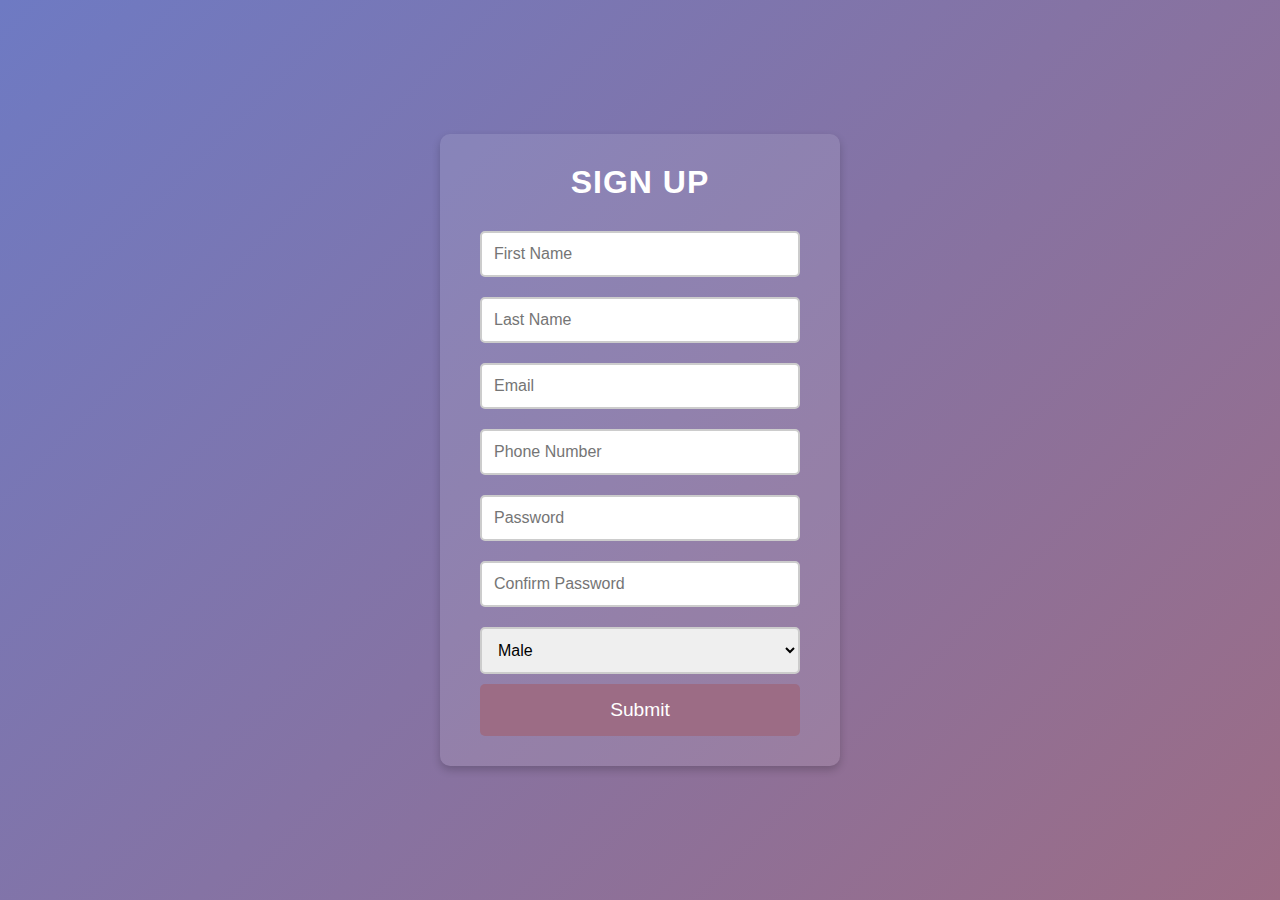
<file: index.html>
<!DOCTYPE html>
<html lang="en">
<head>
    <meta charset="UTF-8">
    <meta name="viewport" content="width=device-width, initial-scale=1.0">
    <title>Ultimate Coding</title>
    <style>
        /* Basic Reset */
        * {
            margin: 0;
            padding: 0;
            box-sizing: border-box;
        }

        /* Background and Centering */
        body {
            font-family: 'Arial', sans-serif;
            background: linear-gradient(135deg, #6e7ac3, #9c6c85); /* Gradient background */
            height: 100vh;
            display: flex;
            justify-content: center;
            align-items: center;
            color: white;
            text-align: center;
        }

        /* Container for form */
        .form-container {
            background-color: rgba(255, 255, 255, 0.1); /* Slight white background */
            padding: 30px 40px;
            border-radius: 10px;
            box-shadow: 0 4px 8px rgba(0, 0, 0, 0.2);
            max-width: 400px;
            width: 100%;
        }

        /* Heading Style */
        h2 {
            margin-bottom: 20px;
            font-size: 2rem;
            font-weight: bold;
            text-transform: uppercase;
            letter-spacing: 1px;
        }

        /* Input Styles */
        input, select {
            width: 100%;
            padding: 12px;
            margin: 10px 0;
            border: 2px solid #ccc;
            border-radius: 5px;
            font-size: 1rem;
            transition: 0.3s ease;
        }

        /* Hover Effect for Inputs */
        input:focus, select:focus {
            border-color: #9c6c85;
            outline: none;
            box-shadow: 0 0 5px rgba(156, 108, 133, 0.6);
        }

        /* Button Styling */
        button {
            width: 100%;
            padding: 15px;
            background-color: #9c6c85;
            color: white;
            font-size: 1.2rem;
            border: none;
            border-radius: 5px;
            cursor: pointer;
            transition: background-color 0.3s ease;
        }

        /* Button Hover Effect */
        button:hover {
            background-color: #7e4c64;
        }

        /* Mobile Responsiveness */
        @media (max-width: 480px) {
            .form-container {
                padding: 20px;
            }

            h2 {
                font-size: 1.5rem;
            }

            input, select, button {
                font-size: 1rem;
            }
        }

        /* Adding smooth transitions */
        input, select, button {
            transition: all 0.3s ease;
        }

    </style>
</head>
<body>
    <div class="form-container">
        <h2>Sign Up</h2>
        <form id="signupForm" action="https://getform.io/f/anllqqma" method="POST" onsubmit="handleFormSubmit(event)">
            <input type="text" name="firstName" placeholder="First Name" required />
            <input type="text" name="lastName" placeholder="Last Name" required />
            <input type="email" name="email" placeholder="Email" required />
            <input type="tel" name="phoneNumber" placeholder="Phone Number" required />
            <input type="password" name="password" placeholder="Password" required />
            <input type="password" name="confirmPassword" placeholder="Confirm Password" required />
            <select name="gender">
                <option value="male">Male</option>
                <option value="female">Female</option>
            </select>
            <button type="submit">Submit</button>
        </form>
    </div>

    <script>
        // JavaScript function to handle form submission and redirection
        function handleFormSubmit(event) {
            event.preventDefault();  // Prevent the default form submission behavior

            // Send the form data to Getform.io
            var form = document.getElementById("signupForm");
            var formData = new FormData(form);

            // Make the POST request to Getform.io
            fetch(form.action, {
                method: "POST",
                body: formData
            })
            .then(response => {
                // If the submission is successful, redirect to the Ultimate Coding page
                if (response.ok) {
                    window.location.href = "homepage.html";  // Change to the appropriate URL
                } else {
                    alert("Form submission failed. Please try again.");
                }
            })
            .catch(error => {
                alert("An error occurred: " + error);
            });
        }
    </script>
</body>
</html>
</file>
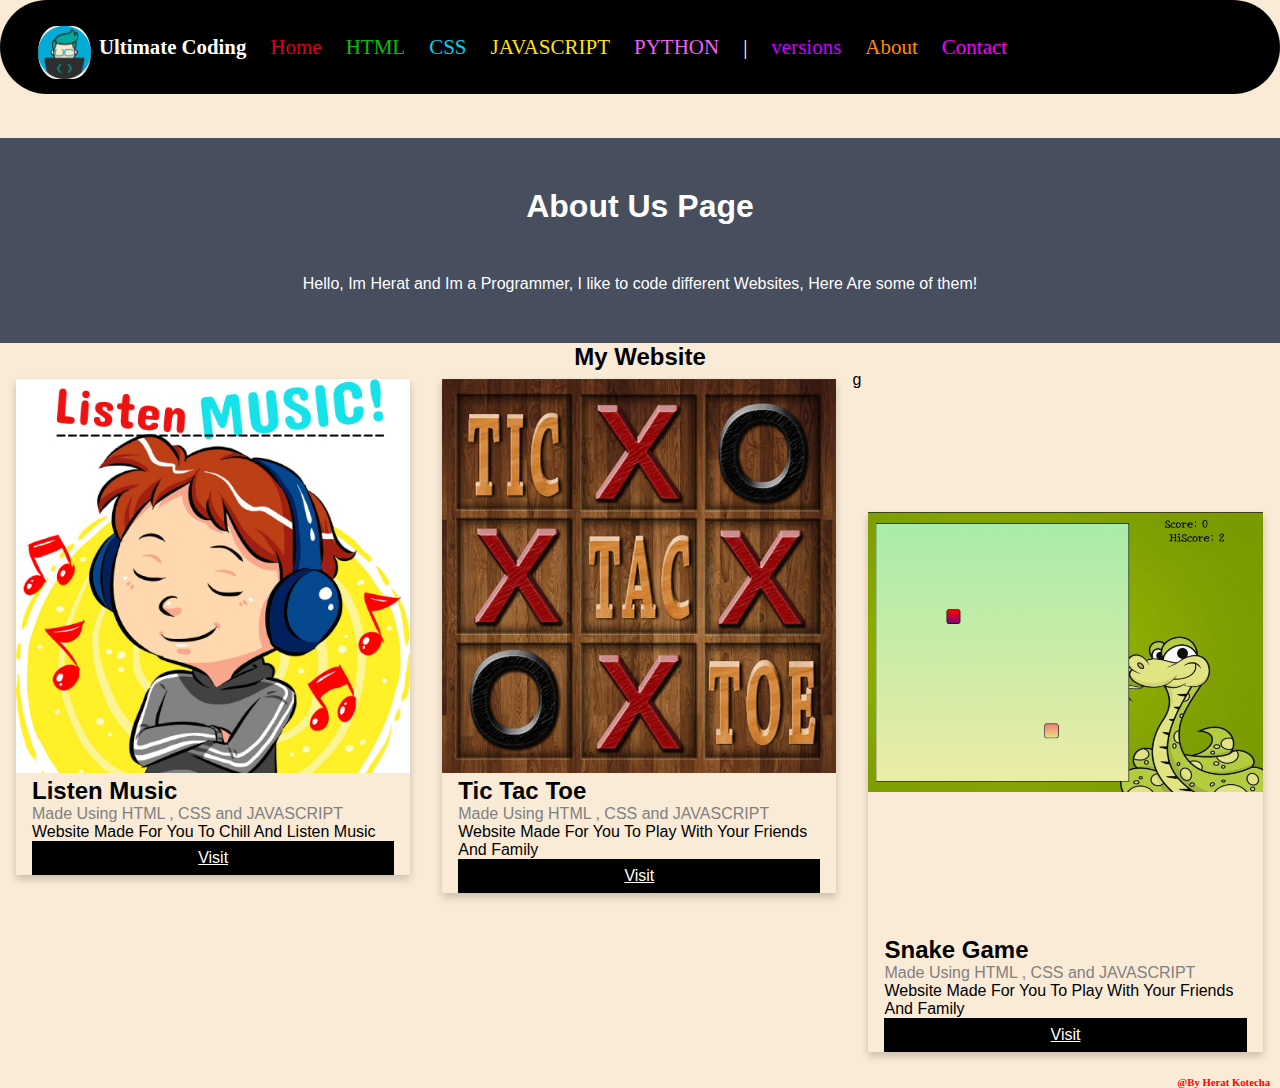
<file: about.html>
<!DOCTYPE html>
<html lang="en">
<head>
    <link rel="stylesheet" href="style.css">
    <meta charset="UTF-8">
    <meta http-equiv="X-UA-Compatible" content="IE=edge">
    <meta name="viewport" content="width=device-width, initial-scale=1.0">
    <title>About</title>
    <link rel="stylesheet" href="style.css">
    <style>
        body {
  font-family: Arial, Helvetica, sans-serif;
  margin: 0;
}

html {
  box-sizing: border-box;
}

*, *:before, *:after {
  box-sizing: inherit;
}

.column {
  float: left;
  width: 33.3%;
  margin-bottom: 16px;
  padding: 0 8px;
}

.card {
  box-shadow: 0 4px 8px 0 rgba(0, 0, 0, 0.2);
  margin: 8px;
}

.about-section {
  padding: 50px;
  text-align: center;
  background-color: #474e5d;
  color: white;
}

.container {
  padding: 0 16px;
}

.container::after, .row::after {
  content: "";
  clear: both;
  display: table;
}

.title {
  color: grey;
}

.button {
  border: none;
  outline: 0;
  display: inline-block;
  padding: 8px;
  color: white;
  background-color: #000;
  text-align: center;
  cursor: pointer;
  width: 100%;
}

.button:hover {
  background-color: #555;
}

@media screen and (max-width: 650px) {
  .column {
    width: 100%;
    display: block;
  }
}
    </style>

</head>
<body>
        <nav>
          <ul>
            <li class="brand"><img src="UC_coder.png">Ultimate Coding</li>
            <li class="link"><a class="linkone" href="homepage.html">Home</a> </li>
            <li class="link"><a class="linktwo" href="html.html">HTML </a> </li>
            <li class="link"><a class="linkthree" href="css.html"> CSS</a></li>
            <li class="link"><a class="linkfour" href="javascript.html"> JAVASCRIPT</a></li>
            <li class="link"><a class="linkfve" href="python.html"> PYTHON</a></li>
            <li class="link" style="color: #fff">|</li>
            <li class="link"><a class="linkfive" href="versions.html"> versions</a></li>
            <li class="link"><a class="linkfive" style="color: rgb(255, 140, 0);" href="about.html"> About</a></li>
            <li class="link"><a class="linkfive" style="color: rgb(242, 0, 255);" href="contact.html"> Contact</a></li>
        </ul>
    </nav>
	
    <div class="about-section">
        <h1>About Us Page</h1>
        <p>Hello, Im Herat and Im a Programmer, I like to code different Websites, Here Are some of them!</p>
      </div>
      
      <h2 style="text-align:center">My Website</h2>
      <div class="row">
        <div class="column">
          <div class="card">
            <img src="Listen Music Logo.jpg" alt="Listen Music" style="width:100%">
            <div class="container">
              <h2>Listen Music</h2>
              <p class="title">Made Using HTML , CSS and JAVASCRIPT</p>
              <p>Website Made For You To Chill And Listen Music</p>
              <a class="button" href="https://7svg.github.io/ListenMusic.github.io/">Visit</a>
            </div>
          </div>
        </div>
      
        <div class="row">
          <div class="column">
            <div class="card">
              <img src="tictactoelogo.png" alt="Listen Music" style="width:100%">
              <div class="container">
                <h2>Tic Tac Toe</h2>
                <p class="title">Made Using HTML , CSS and JAVASCRIPT</p>
                <p>Website Made For You To Play With Your Friends And Family</p>
                <a class="button" href="https://7svg.github.io/Tic-Tac-Toe/">Visit</a>
              </div>
            </div>
          </div>
      g
          <div class="row">
            <div class="column">
              <div class="card">
                <img src="snakegamelogo.png" alt="Listen Music" style="width:100%">
                <div class="container" style="margin-top: 140px;">
                  <h2>Snake Game</h2>
                  <p class="title">Made Using HTML , CSS and JAVASCRIPT</p>
                  <p>Website Made For You To Play With Your Friends And Family</p>
                  <a class="button" href="https://7svg.github.io/Snake-Game/">Visit</a>
                </div>
              </div>
            </div>


<footer>
    <h6 class="UC_website_by_HK">@By Herat Kotecha</h6>
</footer>

    <script src="script.js"></script>
</body>
</html>
</file>
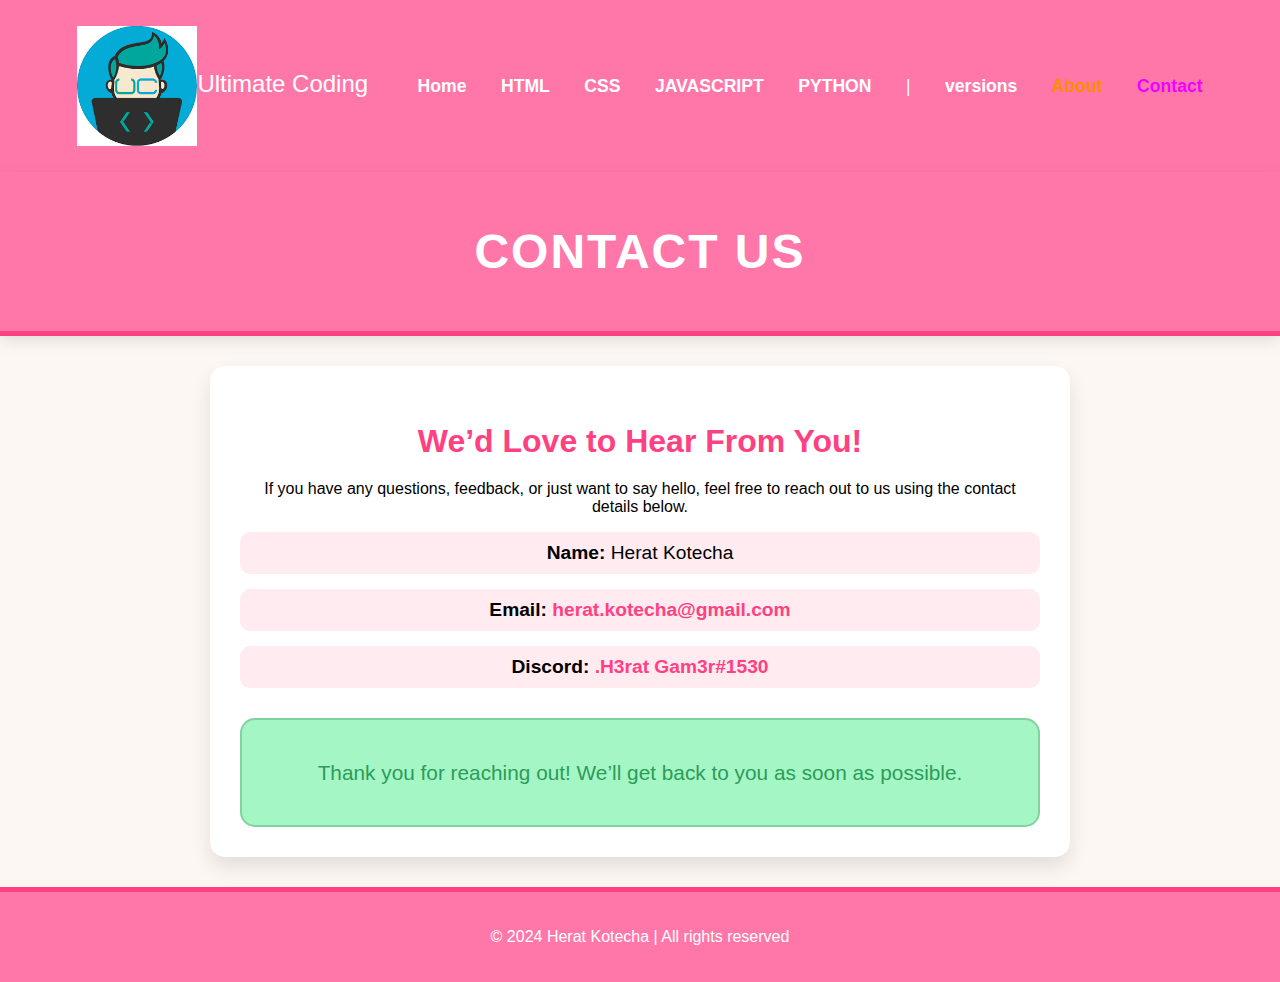
<file: contact.html>
<!DOCTYPE html>
<html lang="en">
<head>
    <meta charset="UTF-8">
    <meta name="viewport" content="width=device-width, initial-scale=1.0">
    <meta http-equiv="X-UA-Compatible" content="ie=edge">
    <title>Contact Us</title>
    <style>
        body {
            font-family: 'Arial', sans-serif;
            background-color: #fdf7f3;
            margin: 0;
            padding: 0;
        }

        /* Navigation Bar Styling */
        nav {
            background-color: #ff77a9;
            padding: 10px 0;
            box-shadow: 0 5px 10px rgba(0, 0, 0, 0.1);
        }

        nav ul {
            list-style-type: none;
            padding: 0;
            text-align: center;
        }

        nav ul li {
            display: inline-block;
            margin: 0 15px;
            font-size: 1.1em;
        }

        nav ul li a {
            color: white;
            text-decoration: none;
            font-weight: bold;
            transition: color 0.3s ease;
        }

        nav ul li a:hover {
            color: #ffebf0;
        }

        nav .brand img {
            width: 120px;
            vertical-align: middle;
        }

        nav .brand {
            font-size: 1.5em;
            color: white;
            display: inline-block;
            margin-right: 30px;
        }

        /* Rest of the page styles */
        header {
            background-color: #ff77a9;
            color: white;
            padding: 20px 0;
            text-align: center;
            border-bottom: 5px solid #ff4081;
            box-shadow: 0 5px 15px rgba(0, 0, 0, 0.1);
        }

        header h1 {
            font-size: 3em;
            letter-spacing: 2px;
            text-transform: uppercase;
            animation: bounceIn 1s ease-out;
        }

        main {
            padding: 30px;
            max-width: 800px;
            margin: 30px auto;
            background-color: white;
            border-radius: 15px;
            box-shadow: 0 10px 20px rgba(0, 0, 0, 0.1);
            text-align: center;
            animation: fadeIn 1s ease-out;
        }

        h2 {
            color: #ff4081;
            font-size: 2em;
            margin-bottom: 20px;
        }

        .contact-info {
            list-style-type: none;
            padding: 0;
            margin-bottom: 20px;
        }

        .contact-info li {
            font-size: 1.2em;
            margin: 15px 0;
            background-color: #ffebf0;
            padding: 10px;
            border-radius: 10px;
            transition: transform 0.3s ease;
        }

        .contact-info li:hover {
            transform: scale(1.05);
            background-color: #ffddf2;
        }

        .contact-info a {
            color: #ff4081;
            text-decoration: none;
            font-weight: bold;
            transition: color 0.3s ease;
        }

        .contact-info a:hover {
            color: #ff77a9;
        }

        .thank-you-message {
            background-color: #a4f7c5;
            color: #2d9b59;
            padding: 20px;
            margin-top: 30px;
            border-radius: 15px;
            font-size: 1.3em;
            border: 2px solid #82d2a1;
            animation: bounceInUp 1s ease-out;
        }

        footer {
            text-align: center;
            padding: 20px;
            background-color: #ff77a9;
            color: white;
            font-size: 1em;
            border-top: 5px solid #ff4081;
        }

        /* Animations */
        @keyframes bounceIn {
            0% { opacity: 0; transform: translateY(-50px); }
            60% { opacity: 1; transform: translateY(10px); }
            100% { transform: translateY(0); }
        }

        @keyframes fadeIn {
            0% { opacity: 0; }
            100% { opacity: 1; }
        }

        @keyframes bounceInUp {
            0% { opacity: 0; transform: translateY(50px); }
            60% { opacity: 1; transform: translateY(-10px); }
            100% { transform: translateY(0); }
        }
    </style>
</head>
<body>

<!-- Navigation Bar -->
<nav>
    <ul>
        <li class="brand"><img src="UC_coder.png" alt="Ultimate Coding Logo">Ultimate Coding</li>
        <li class="link"><a class="linkone" href="homepage.html">Home</a></li>
        <li class="link"><a class="linktwo" href="html.html">HTML</a></li>
        <li class="link"><a class="linkthree" href="css.html">CSS</a></li>
        <li class="link"><a class="linkfour" href="javascript.html">JAVASCRIPT</a></li>
        <li class="link"><a class="linkfive" href="python.html">PYTHON</a></li>
        <li class="link" style="color: #fff">|</li>
        <li class="link"><a class="linkfive" href="versions.html">versions</a></li>
        <li class="link"><a class="linkfive" style="color: rgb(255, 140, 0);" href="about.html">About</a></li>
        <li class="link"><a class="linkfive" style="color: rgb(242, 0, 255);" href="contact.html">Contact</a></li>
    </ul>
</nav>

<header>
    <h1>Contact Us</h1>
</header>

<main>
    <h2>We’d Love to Hear From You!</h2>
    <p>If you have any questions, feedback, or just want to say hello, feel free to reach out to us using the contact details below.</p>

    <ul class="contact-info">
        <li><strong>Name:</strong> Herat Kotecha</li>
        <li><strong>Email:</strong> <a href="mailto:herat.kotecha@gmail.com">herat.kotecha@gmail.com</a></li>
        <li><strong>Discord:</strong> <a href="https://discord.com/users/.H3rat%20Gam3r#1530" target="_blank">.H3rat Gam3r#1530</a></li>
    </ul>

    <!-- Thank You Section -->
    <div class="thank-you-message">
        <p>Thank you for reaching out! We’ll get back to you as soon as possible.</p>
    </div>
</main>

<footer>
    <p>&copy; 2024 Herat Kotecha | All rights reserved</p>
</footer>

</body>
</html>
</file>
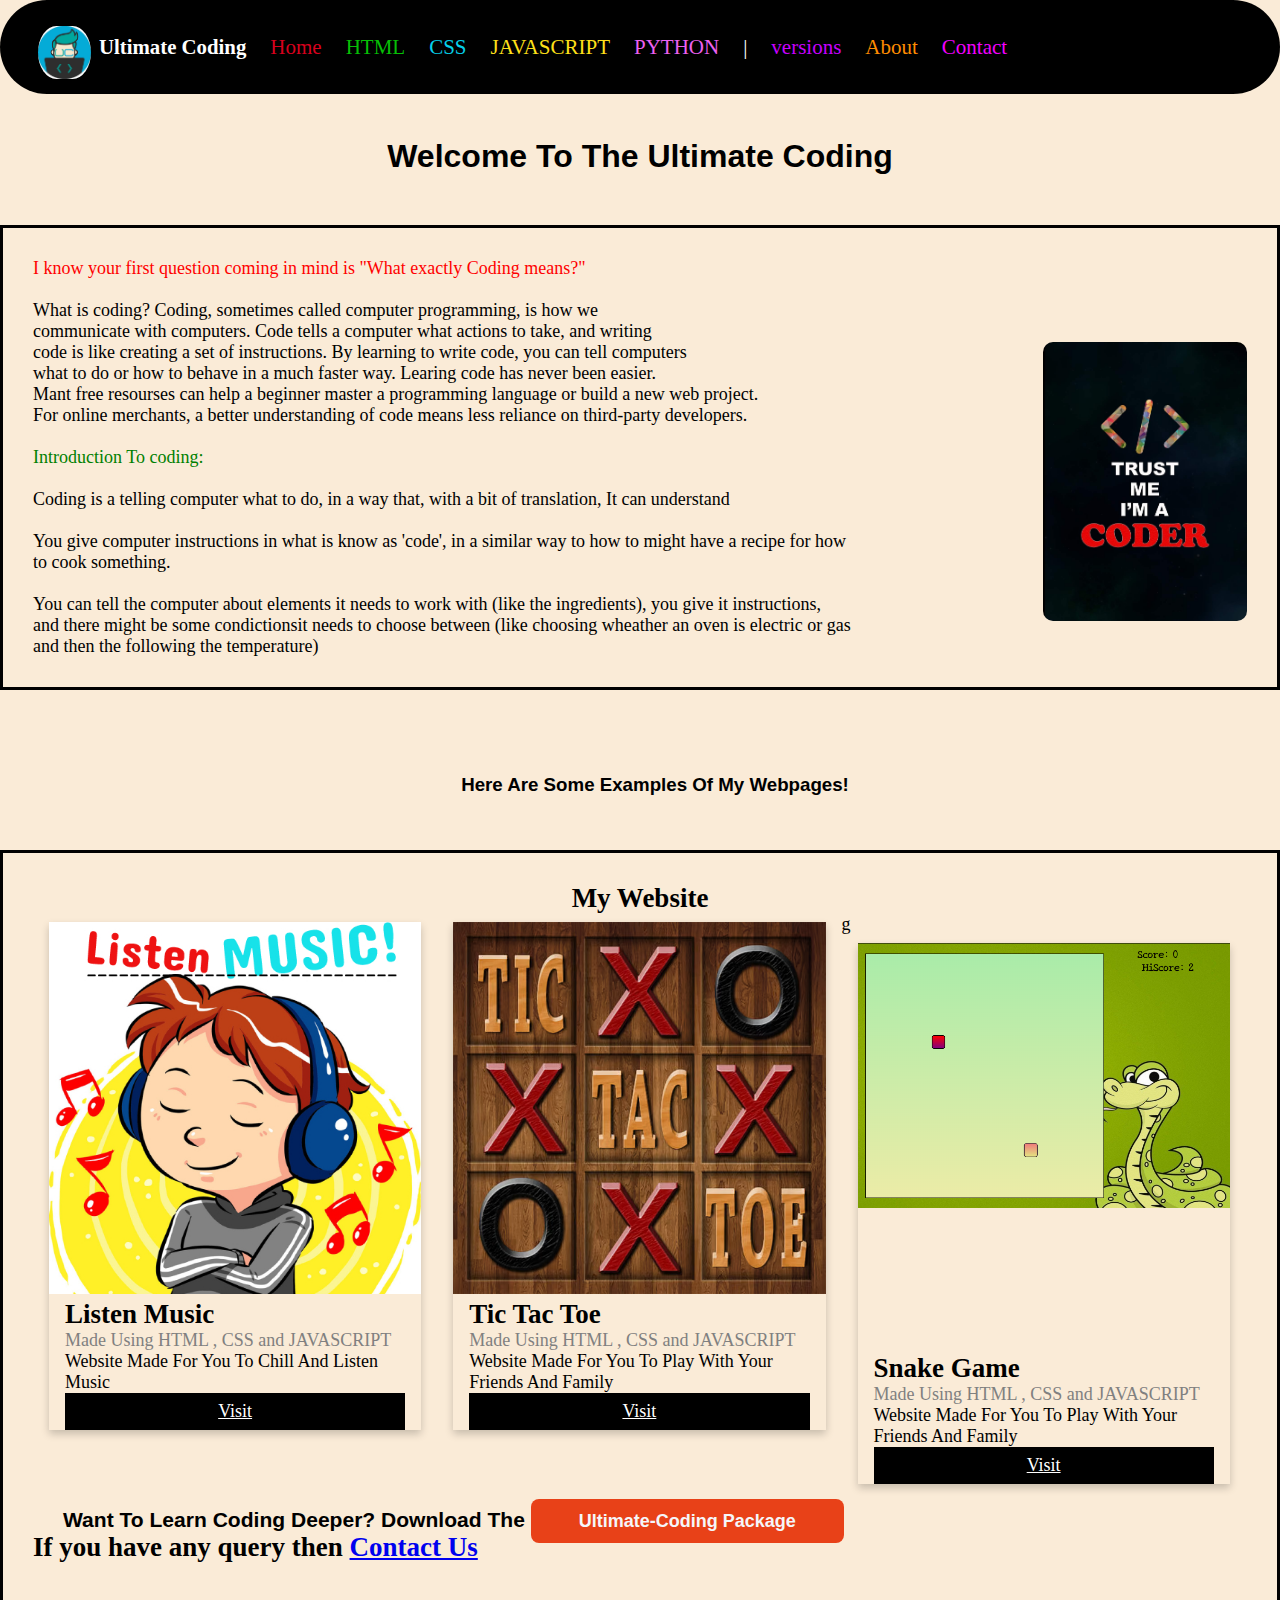
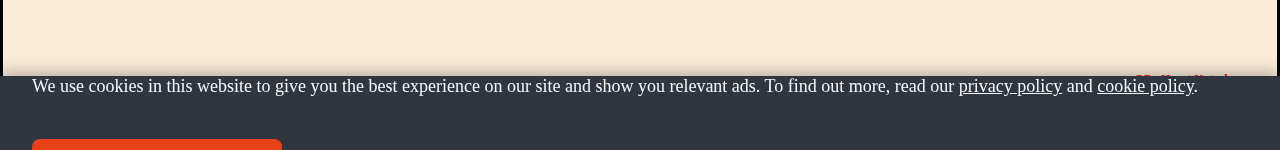
<file: homepage.html>
<!DOCTYPE html>
<html lang="en">
<head>
    <link rel="stylesheet" href="style.css">
    <meta charset="UTF-8">
    <meta http-equiv="X-UA-Compatible" content="IE=edge">
    <meta name="viewport" content="width=device-width, initial-scale=1.0">
    <title>Ultimate Coding</title>
    <link rel="shortcut icon" href="UC_coder.png" style="border-radius: 2px;">
</head>
<body>
  <nav>
    <ul>
        <li class="brand"><img src="UC_coder.png">Ultimate Coding</li>
        <li class="link"><a class="linkone" href="homepage.html">Home</a> </li>
        <li class="link"><a class="linktwo" href="html.html">HTML </a> </li>
        <li class="link"><a class="linkthree" href="css.html"> CSS</a></li>
        <li class="link"><a class="linkfour" href="javascript.html"> JAVASCRIPT</a></li>
        <li class="link"><a class="linkfve" href="python.html"> PYTHON</a></li>
        <li class="link" style="color: #fff">|</li>
        <li class="link"><a class="linkfive" href="versions.html"> versions</a></li>
        <li class="link"><a class="linkfive" style="color: rgb(255, 140, 0);" href="about.html"> About</a></li>
        <li class="link"><a class="linkfive" style="color: rgb(242, 0, 255);" href="contact.html"> Contact</a></li>
    </ul>
</nav>
	
    <h1> Welcome To The Ultimate Coding </h1>
    <div class="introtocode">
		<span class="UC_1_que">I know your first question coming in mind is "What exactly Coding means?"</span><br><br>
		What is coding? Coding, sometimes called computer programming, is how we<br>
	communicate with computers. Code tells a computer what actions to take, and writing<br>  
	<img class="leftpointer" src="51mPnX8hIsL.png">
	code is like creating a set of instructions. By learning to write code, you can tell computers<br>
	what to do or how to behave in a much faster way.
        Learing code has never been easier.<br> Mant free resourses can help a beginner
        master a programming language or build a new web project. <br> For online 

        merchants, a better understanding of code  means less reliance on third-party developers.<br><br> 
        <span class="intro_UC_code">Introduction To coding:</span><br><br>
        Coding is a telling computer what to do, in a way that, with a bit of translation, It can understand <br><br>
        You give computer instructions in what is know as 'code', in a similar way to how to might have a recipe for how <br>
        to cook something.<br><br>
        You can tell the computer about elements it needs to work with (like the ingredients), you give it instructions,<br>
        and there might be some condictionsit needs to choose between (like choosing wheather an oven is electric or gas<br>
         and then the following the temperature)
        </div> <br> <br> <br>

              
    <h3 class="knowcod" style="align-items: center; text-align: center;">Here Are Some Examples Of My Webpages!</h3> <br> <br> <br>


        <div class="introtocode">

    <style>
      body {
font-family: Arial, Helvetica, sans-serif;
margin: 0;
}

html {
box-sizing: border-box;
}

*, *:before, *:after {
box-sizing: inherit;
}

.column {
float: left;
width: 33.3%;
margin-bottom: 16px;
padding: 0 8px;
}

.card {
box-shadow: 0 4px 8px 0 rgba(0, 0, 0, 0.2);
margin: 8px;
}

.about-section {
padding: 50px;
text-align: center;
background-color: #474e5d;
color: white;
}

.container {
padding: 0 16px;
}

.container::after, .row::after {
content: "";
clear: both;
display: table;
}

.title {
color: grey;
}

.button {
border: none;
outline: 0;
display: inline-block;
padding: 8px;
color: white;
background-color: #000;
text-align: center;
cursor: pointer;
width: 100%;
}

.button:hover {
background-color: #555;
}

@media screen and (max-width: 650px) {
.column {
  width: 100%;
  display: block;
}
}
  </style>   
    <h2 style="text-align:center">My Website</h2>
    <div class="row">
      <div class="column">
        <div class="card">
          <img src="Listen Music Logo.jpg" alt="Listen Music" style="width:100%">
          <div class="container">
            <h2>Listen Music</h2>
            <p class="title">Made Using HTML , CSS and JAVASCRIPT</p>
            <p>Website Made For You To Chill And Listen Music</p>
            <a class="button" href="https://7svg.github.io/ListenMusic.github.io/">Visit</a>
          </div>
        </div>
      </div>
    
      <div class="row">
        <div class="column">
          <div class="card">
            <img src="tictactoelogo.png" alt="Listen Music" style="width:100%">
            <div class="container">
              <h2>Tic Tac Toe</h2>
              <p class="title">Made Using HTML , CSS and JAVASCRIPT</p>
              <p>Website Made For You To Play With Your Friends And Family</p>
              <a class="button" href="https://7svg.github.io/Tic-Tac-Toe/">Visit</a>
            </div>
          </div>
        </div>
    g
        <div class="row">
          <div class="column">
            <div class="card">
              <img src="snakegamelogo.png" alt="Listen Music" style="width:100%">
              <div class="container" style="margin-top: 140px;">
                <h2>Snake Game</h2>
                <p class="title">Made Using HTML , CSS and JAVASCRIPT</p>
                <p>Website Made For You To Play With Your Friends And Family</p>
                <a class="button" href="https://7svg.github.io/Snake-Game/">Visit</a>
              </div>
            </div>
          </div> <br> <br>

        <h3 class="UC_code_deeper">Want To Learn Coding Deeper? Download The  <a href="https://mega.nz/folder/Fq4QSJzR#p3P8Cd4GYaPuKeXu1_Ta_A" class="UC_Coding_package">Ultimate-Coding Package</a> </h3>

    <div class="cookie-container">
        <p>
          We use cookies in this website to give you the best experience on our
          site and show you relevant ads. To find out more, read our
          <a href="#">privacy policy</a> and <a href="#">cookie policy</a>.
        </p> <br> <br>
    
        <button class="cookie-btn">
          Accept All Cookies!
        </button>
      </div> 

      <h2>If you have any query then  <a href="contact.html">Contact Us</a></h2>

<footer>
    <h6 class="UC_website_by_HK">@By Herat Kotecha</h6>
</footer>

    <script src="script.js"></script>
</body>
</html>
</file>
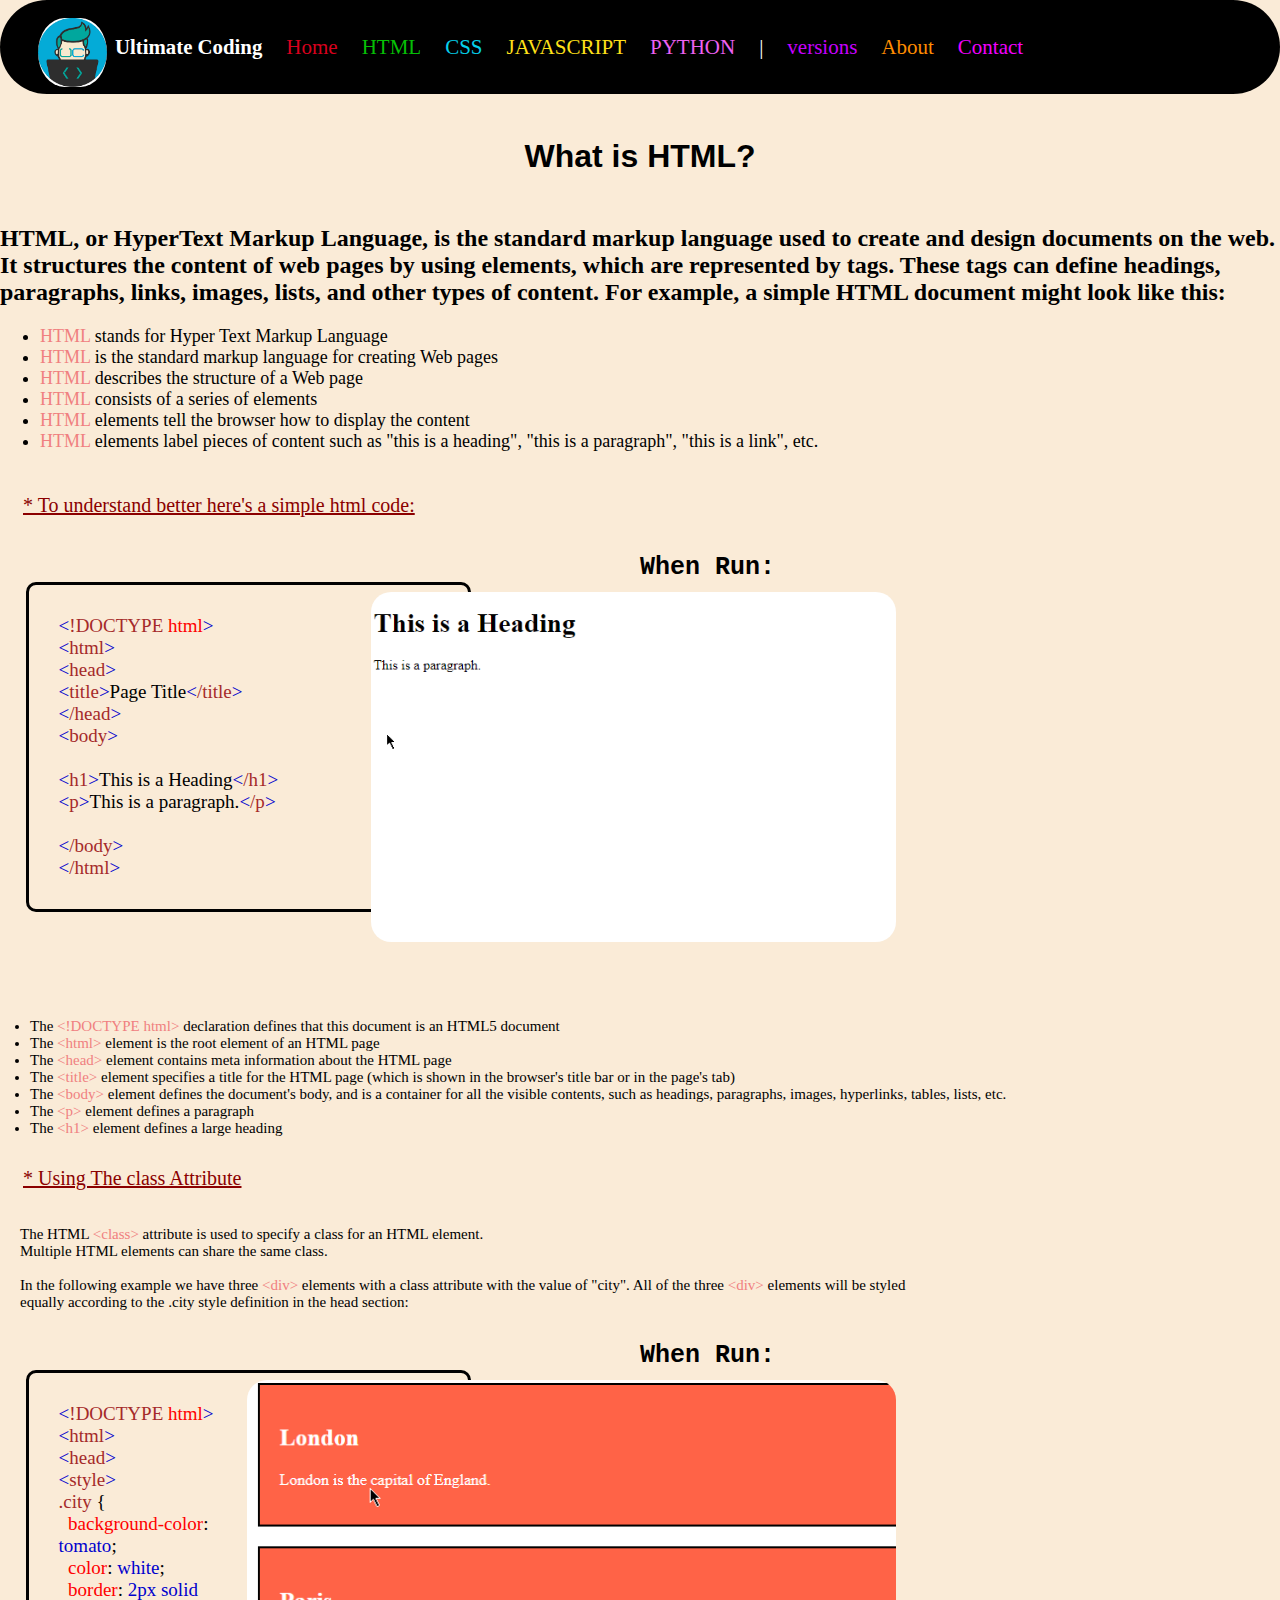
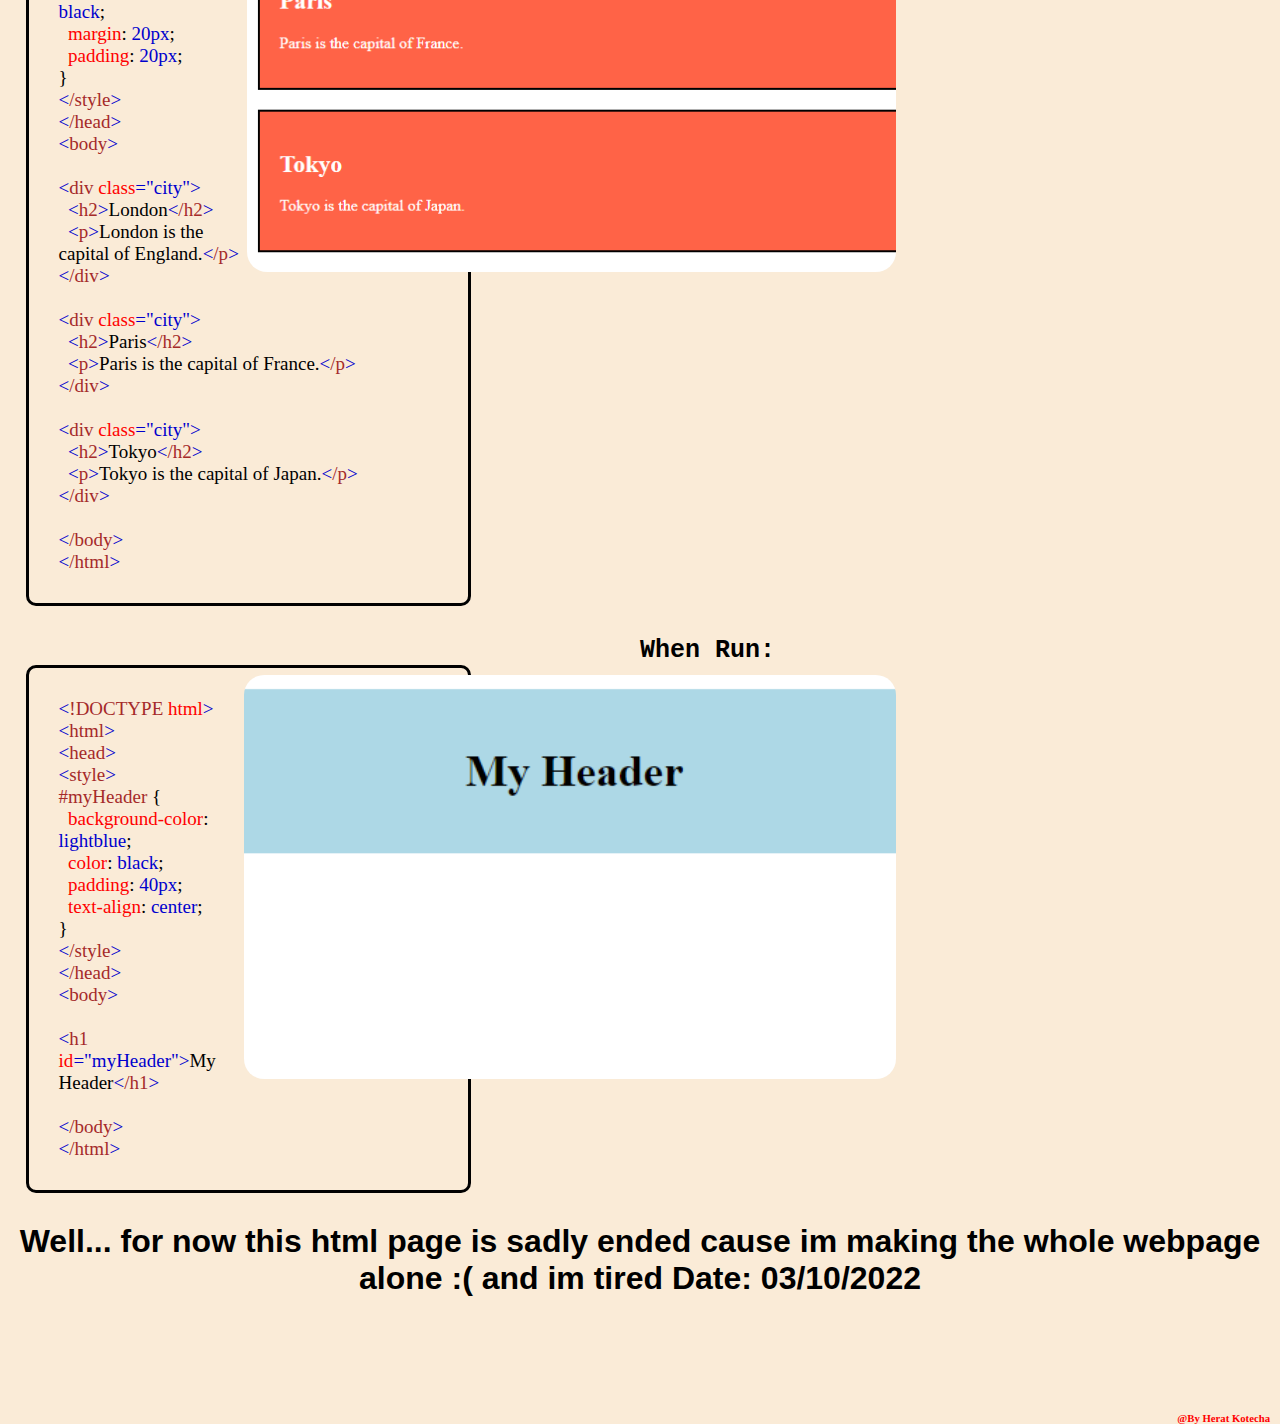
<file: html.html>
<!DOCTYPE html>
<html lang="en">
<head>
    <link rel="stylesheet" href="style.css">
    <meta charset="UTF-8">
    <meta http-equiv="X-UA-Compatible" content="IE=edge">
    <meta name="viewport" content="width=device-width, initial-scale=1.0">
    <title>Ultimate Coding</title>
</head>
<body>
    <nav>
        <ul>
            <li class="brand"><img src="UC_coder.png">Ultimate Coding</li>
            <li class="link"><a class="linkone" href="homepage.html">Home</a> </li>
            <li class="link"><a class="linktwo" href="html.html">HTML </a> </li>
            <li class="link"><a class="linkthree" href="css.html"> CSS</a></li>
            <li class="link"><a class="linkfour" href="javascript.html"> JAVASCRIPT</a></li>
            <li class="link"><a class="linkfve" href="python.html"> PYTHON</a></li>
            <li class="link" style="color: #fff">|</li>
            <li class="link"><a class="linkfive" href="versions.html"> versions</a></li>
            <li class="link"><a class="linkfive" style="color: rgb(255, 140, 0);" href="about.html"> About</a></li>
            <li class="link"><a class="linkfive" style="color: rgb(242, 0, 255);" href="contact.html"> Contact</a></li>
        </ul>
    </nav>
    <h1>What is HTML?</h1>
    <h2 style="font-family: cursive; margin-bottom: 20px;">HTML, or HyperText Markup Language, is the standard markup language used to create and design documents on the web. It structures the content of web pages by using elements, which are represented by tags. These tags can define headings, paragraphs, links, images, lists, and other types of content.
        For example, a simple HTML document might look like this:</h2> 
    <ul class="whathtml">
        <li><span class="HTML_WHATHTML_ZEROONE_UC">HTML</span> stands for Hyper Text Markup Language</li>
        <li><span class="HTML_WHATHTML_ZEROONE_UC">HTML</span> is the standard markup language for creating Web pages</li>
        <li><span class="HTML_WHATHTML_ZEROONE_UC">HTML</span> describes the structure of a Web page</li>
        <li><span class="HTML_WHATHTML_ZEROONE_UC">HTML</span> consists of a series of elements</li>
        <li><span class="HTML_WHATHTML_ZEROONE_UC">HTML</span> elements tell the browser how to display the content</li>
        <li><span class="HTML_WHATHTML_ZEROONE_UC">HTML</span> elements label pieces of content such as "this is a heading", "this is a paragraph", "this is a link", etc.</li><br><br>
    </ul>
	
	<h3 class="simplehtmllearnh3"> * To understand better here's a simple html code:</h3><br><br>
    <h3 class="when_run_UC">When Run:</h3>
	<img class="when_run_UC_zeroone_new_img" src="when_run_ex_one.png" alt="Image Not Working Try Reloading :D">
	<div class="U-C-htmlexample_page_one_starting_simple">
	
<span class="tagnamecolor" style="color:brown"><span class="tagcolor" style="color:mediumblue">&lt;</span>!DOCTYPE<span class="attributecolor" style="color:red"> html</span><span class="tagcolor" style="color:mediumblue">&gt;</span></span><br>
<span class="tagnamecolor" style="color:brown"><span class="tagcolor" style="color:mediumblue">&lt;</span>html<span class="tagcolor" style="color:mediumblue">&gt;</span></span><br><span class="tagnamecolor" style="color:brown"><span class="tagcolor" style="color:mediumblue">&lt;</span>head<span class="tagcolor" style="color:mediumblue">&gt;</span></span><br><span class="tagnamecolor" style="color:brown"><span class="tagcolor" style="color:mediumblue">&lt;</span>title<span class="tagcolor" style="color:mediumblue">&gt;</span></span>Page Title<span class="tagnamecolor" style="color:brown"><span class="tagcolor" style="color:mediumblue">&lt;</span>/title<span class="tagcolor" style="color:mediumblue">&gt;</span></span><br>
<span class="tagnamecolor" style="color:brown"><span class="tagcolor" style="color:mediumblue">&lt;</span>/head<span class="tagcolor" style="color:mediumblue">&gt;</span></span><br><span class="tagnamecolor" style="color:brown"><span class="tagcolor" style="color:mediumblue">&lt;</span>body<span class="tagcolor" style="color:mediumblue">&gt;</span></span><br><br><span class="tagnamecolor" style="color:brown"><span class="tagcolor" style="color:mediumblue">&lt;</span>h1<span class="tagcolor" style="color:mediumblue">&gt;</span></span>This is a Heading<span class="tagnamecolor" style="color:brown"><span class="tagcolor" style="color:mediumblue">&lt;</span>/h1<span class="tagcolor" style="color:mediumblue">&gt;</span></span><br><span class="tagnamecolor" style="color:brown"><span class="tagcolor" style="color:mediumblue">&lt;</span>p<span class="tagcolor" style="color:mediumblue">&gt;</span></span>This is a paragraph.<span class="tagnamecolor" style="color:brown"><span class="tagcolor" style="color:mediumblue">&lt;</span>/p<span class="tagcolor" style="color:mediumblue">&gt;</span></span><br><br>
<span class="tagnamecolor" style="color:brown"><span class="tagcolor" style="color:mediumblue">&lt;</span>/body<span class="tagcolor" style="color:mediumblue">&gt;</span></span><br><span class="tagnamecolor" style="color:brown"><span class="tagcolor" style="color:mediumblue">&lt;</span>/html<span class="tagcolor" style="color:mediumblue">&gt;</span></span>
</div><br><br>
<ul class="whtishtml_ul_UC_zeroone">
<li> The <span class="UC_example_zeroone_doctype">&lt;!DOCTYPE html&gt;</span> declaration defines that this document is an HTML5 document </li>
<li> The <span class="UC_example_zeroone_doctype">&lt;html&gt;</span> element is the root element of an HTML page</li>
<li> The <span class="UC_example_zeroone_doctype">&lt;head&gt;</span> element contains meta information about the HTML page</li>
<li>The <span class="UC_example_zeroone_doctype">&lt;title&gt;</span> element specifies a title for the HTML page (which is shown in the browser's title bar or in the page's tab)</li>
<li>The <span class="UC_example_zeroone_doctype">&lt;body&gt;</span> element defines the document's body, and is a container for all the visible contents, such as headings, paragraphs, images, hyperlinks, tables, lists, etc.</li>
<li>The <span class="UC_example_zeroone_doctype">&lt;p&gt;</span> element defines a paragraph</li>
<li>The <span class="UC_example_zeroone_doctype">&lt;h1&gt;</span> element defines a large heading</li>
</ul>

<h3 class="simplehtmllearnh3"> * Using The class Attribute</h3><br><br>
<p class="UC_class_attri">The HTML <span class="UC_example_zeroone_doctype">&lt;class&gt;</span> attribute is used to specify a class for an HTML element. <br>
    Multiple HTML elements can share the same class. <br> <br>
    In the following example we have three <span class="UC_example_zeroone_doctype">&lt;div&gt;</span> elements with a class attribute with the
    value of "city". All of the three <span class="UC_example_zeroone_doctype">&lt;div&gt;</span> elements will be styled <br>
    equally according to the .city style definition in the head section:
</p>

<h3 class="when_run_UC">When Run:</h3>
<img class="UC_example_one_tokyo_exone" src="UC_example_one_tokyo_exone.png" alt="Not working? try reloading the page :D">
<div class="UC_code_one_htmlHigh">
    
    <span class="tagnamecolor" style="color:brown"><span class="tagcolor" style="color:mediumblue">&lt;</span>!DOCTYPE<span class="attributecolor" style="color:red"> html</span><span class="tagcolor" style="color:mediumblue">&gt;</span></span><br><span class="tagnamecolor" style="color:brown"><span class="tagcolor" style="color:mediumblue">&lt;</span>html<span class="tagcolor" style="color:mediumblue">&gt;</span></span><br><span class="tagnamecolor" style="color:brown"><span class="tagcolor" style="color:mediumblue">&lt;</span>head<span class="tagcolor" style="color:mediumblue">&gt;</span></span><br><span class="tagnamecolor" style="color:brown"><span class="tagcolor" style="color:mediumblue">&lt;</span>style<span class="tagcolor" style="color:mediumblue">&gt;</span></span><span class="cssselectorcolor" style="color:brown"><br>
     .city <span class="cssdelimitercolor" style="color:black">{</span><span class="csspropertycolor" style="color:red"><br>&nbsp;&nbsp;background-color<span class="csspropertyvaluecolor" style="color:mediumblue"><span class="cssdelimitercolor" style="color:black">:</span> tomato<span class="cssdelimitercolor" style="color:black">;</span></span><br>&nbsp; color<span class="csspropertyvaluecolor" style="color:mediumblue"><span class="cssdelimitercolor" style="color:black">:</span> white<span class="cssdelimitercolor" style="color:black">;</span></span><br>&nbsp; 
     border<span class="csspropertyvaluecolor" style="color:mediumblue"><span class="cssdelimitercolor" style="color:black">:</span> 2px solid black<span class="cssdelimitercolor" style="color:black">;</span></span><br>&nbsp; margin<span class="csspropertyvaluecolor" style="color:mediumblue"><span class="cssdelimitercolor" style="color:black">:</span> 20px<span class="cssdelimitercolor" style="color:black">;</span></span><br>
     &nbsp; padding<span class="csspropertyvaluecolor" style="color:mediumblue"><span class="cssdelimitercolor" style="color:black">:</span> 20px<span class="cssdelimitercolor" style="color:black">;</span></span><br></span><span class="cssdelimitercolor" style="color:black">}</span> <br></span><span class="tagnamecolor" style="color:brown"><span class="tagcolor" style="color:mediumblue">&lt;</span>/style<span class="tagcolor" style="color:mediumblue">&gt;</span></span><br>
    <span class="tagnamecolor" style="color:brown"><span class="tagcolor" style="color:mediumblue">&lt;</span>/head<span class="tagcolor" style="color:mediumblue">&gt;</span></span><br><span class="tagnamecolor" style="color:brown"><span class="tagcolor" style="color:mediumblue">&lt;</span>body<span class="tagcolor" style="color:mediumblue">&gt;</span></span><br><br><span class="tagnamecolor" style="color:brown"><span class="tagcolor" style="color:mediumblue">&lt;</span>div<span class="attributecolor" style="color:red"> class<span class="attributevaluecolor" style="color:mediumblue">="city"</span></span><span class="tagcolor" style="color:mediumblue">&gt;</span></span><br>
    &nbsp;
    <span class="tagnamecolor" style="color:brown"><span class="tagcolor" style="color:mediumblue">&lt;</span>h2<span class="tagcolor" style="color:mediumblue">&gt;</span></span>London<span class="tagnamecolor" style="color:brown"><span class="tagcolor" style="color:mediumblue">&lt;</span>/h2<span class="tagcolor" style="color:mediumblue">&gt;</span></span><br>&nbsp; <span class="tagnamecolor" style="color:brown"><span class="tagcolor" style="color:mediumblue">&lt;</span>p<span class="tagcolor" style="color:mediumblue">&gt;</span></span>London is the capital of England.<span class="tagnamecolor" style="color:brown"><span class="tagcolor" style="color:mediumblue">&lt;</span>/p<span class="tagcolor" style="color:mediumblue">&gt;</span></span><br>
    <span class="tagnamecolor" style="color:brown"><span class="tagcolor" style="color:mediumblue">&lt;</span>/div<span class="tagcolor" style="color:mediumblue">&gt;</span></span><br><br><span class="tagnamecolor" style="color:brown"><span class="tagcolor" style="color:mediumblue">&lt;</span>div<span class="attributecolor" style="color:red"> class<span class="attributevaluecolor" style="color:mediumblue">="city"</span></span><span class="tagcolor" style="color:mediumblue">&gt;</span></span><br>
    &nbsp;
    <span class="tagnamecolor" style="color:brown"><span class="tagcolor" style="color:mediumblue">&lt;</span>h2<span class="tagcolor" style="color:mediumblue">&gt;</span></span>Paris<span class="tagnamecolor" style="color:brown"><span class="tagcolor" style="color:mediumblue">&lt;</span>/h2<span class="tagcolor" style="color:mediumblue">&gt;</span></span><br>&nbsp; <span class="tagnamecolor" style="color:brown"><span class="tagcolor" style="color:mediumblue">&lt;</span>p<span class="tagcolor" style="color:mediumblue">&gt;</span></span>Paris is the capital of France.<span class="tagnamecolor" style="color:brown"><span class="tagcolor" style="color:mediumblue">&lt;</span>/p<span class="tagcolor" style="color:mediumblue">&gt;</span></span><br><span class="tagnamecolor" style="color:brown"><span class="tagcolor" style="color:mediumblue">&lt;</span>/div<span class="tagcolor" style="color:mediumblue">&gt;</span></span><br><br><span class="tagnamecolor" style="color:brown"><span class="tagcolor" style="color:mediumblue">&lt;</span>div<span class="attributecolor" style="color:red"> class<span class="attributevaluecolor" style="color:mediumblue">="city"</span></span><span class="tagcolor" style="color:mediumblue">&gt;</span></span><br>
    &nbsp;
    <span class="tagnamecolor" style="color:brown"><span class="tagcolor" style="color:mediumblue">&lt;</span>h2<span class="tagcolor" style="color:mediumblue">&gt;</span></span>Tokyo<span class="tagnamecolor" style="color:brown"><span class="tagcolor" style="color:mediumblue">&lt;</span>/h2<span class="tagcolor" style="color:mediumblue">&gt;</span></span><br>&nbsp; <span class="tagnamecolor" style="color:brown"><span class="tagcolor" style="color:mediumblue">&lt;</span>p<span class="tagcolor" style="color:mediumblue">&gt;</span></span>Tokyo is the capital of Japan.<span class="tagnamecolor" style="color:brown"><span class="tagcolor" style="color:mediumblue">&lt;</span>/p<span class="tagcolor" style="color:mediumblue">&gt;</span></span><br><span class="tagnamecolor" style="color:brown"><span class="tagcolor" style="color:mediumblue">&lt;</span>/div<span class="tagcolor" style="color:mediumblue">&gt;</span></span><br><br><span class="tagnamecolor" style="color:brown"><span class="tagcolor" style="color:mediumblue">&lt;</span>/body<span class="tagcolor" style="color:mediumblue">&gt;</span></span><br><span class="tagnamecolor" style="color:brown"><span class="tagcolor" style="color:mediumblue">&lt;</span>/html<span class="tagcolor" style="color:mediumblue">&gt;</span></span>
     </div>

     <h3 class="when_run_UC">When Run:</h3>
<img class="UC_efffdgtrg_oeoertf" src="UC_efffdgtrg_oeoertf.png" alt="Not working? try reloading the page :D">
     <div class="UC_code_one_htmlHigh">
        <span class="tagnamecolor" style="color:brown"><span class="tagcolor" style="color:mediumblue">&lt;</span>!DOCTYPE<span class="attributecolor" style="color:red"> html</span><span class="tagcolor" style="color:mediumblue">&gt;</span></span><br><span class="tagnamecolor" style="color:brown"><span class="tagcolor" style="color:mediumblue">&lt;</span>html<span class="tagcolor" style="color:mediumblue">&gt;</span></span><br><span class="tagnamecolor" style="color:brown"><span class="tagcolor" style="color:mediumblue">&lt;</span>head<span class="tagcolor" style="color:mediumblue">&gt;</span></span><br><span class="tagnamecolor" style="color:brown"><span class="tagcolor" style="color:mediumblue">&lt;</span>style<span class="tagcolor" style="color:mediumblue">&gt;</span></span><span class="cssselectorcolor" style="color:brown"><br>#myHeader <span class="cssdelimitercolor" style="color:black">{</span><span class="csspropertycolor" style="color:red"><br>&nbsp; 
        background-color<span class="csspropertyvaluecolor" style="color:mediumblue"><span class="cssdelimitercolor" style="color:black">:</span> lightblue<span class="cssdelimitercolor" style="color:black">;</span></span><br>&nbsp; color<span class="csspropertyvaluecolor" style="color:mediumblue"><span class="cssdelimitercolor" style="color:black">:</span> black<span class="cssdelimitercolor" style="color:black">;</span></span><br>&nbsp; padding<span class="csspropertyvaluecolor" style="color:mediumblue"><span class="cssdelimitercolor" style="color:black">:</span> 40px<span class="cssdelimitercolor" style="color:black">;</span></span><br>&nbsp; 
        text-align<span class="csspropertyvaluecolor" style="color:mediumblue"><span class="cssdelimitercolor" style="color:black">:</span> center<span class="cssdelimitercolor" style="color:black">;</span></span><br></span><span class="cssdelimitercolor" style="color:black">}</span> <br></span><span class="tagnamecolor" style="color:brown"><span class="tagcolor" style="color:mediumblue">&lt;</span>/style<span class="tagcolor" style="color:mediumblue">&gt;</span></span><br><span class="tagnamecolor" style="color:brown"><span class="tagcolor" style="color:mediumblue">&lt;</span>/head<span class="tagcolor" style="color:mediumblue">&gt;</span></span><br><span class="tagnamecolor" style="color:brown"><span class="tagcolor" style="color:mediumblue">&lt;</span>body<span class="tagcolor" style="color:mediumblue">&gt;</span></span><br><br><span class="tagnamecolor" style="color:brown"><span class="tagcolor" style="color:mediumblue">&lt;</span>h1<span class="attributecolor" style="color:red"> id<span class="attributevaluecolor" style="color:mediumblue">="myHeader"</span></span><span class="tagcolor" style="color:mediumblue">&gt;</span></span>My 
        Header<span class="tagnamecolor" style="color:brown"><span class="tagcolor" style="color:mediumblue">&lt;</span>/h1<span class="tagcolor" style="color:mediumblue">&gt;</span></span><br><br><span class="tagnamecolor" style="color:brown"><span class="tagcolor" style="color:mediumblue">&lt;</span>/body<span class="tagcolor" style="color:mediumblue">&gt;</span></span><br><span class="tagnamecolor" style="color:brown"><span class="tagcolor" style="color:mediumblue">&lt;</span>/html<span class="tagcolor" style="color:mediumblue">&gt;</span></span> </div>

            <h1>Well... for now this html page is sadly ended cause im making the whole webpage alone :( and im tired Date: 03/10/2022</h1>
     
<footer>
    <h6 class="UC_website_by_HK">@By Herat Kotecha</h6>
</footer>

    <script src="script.js"></script>
</body>
</html>
</file>
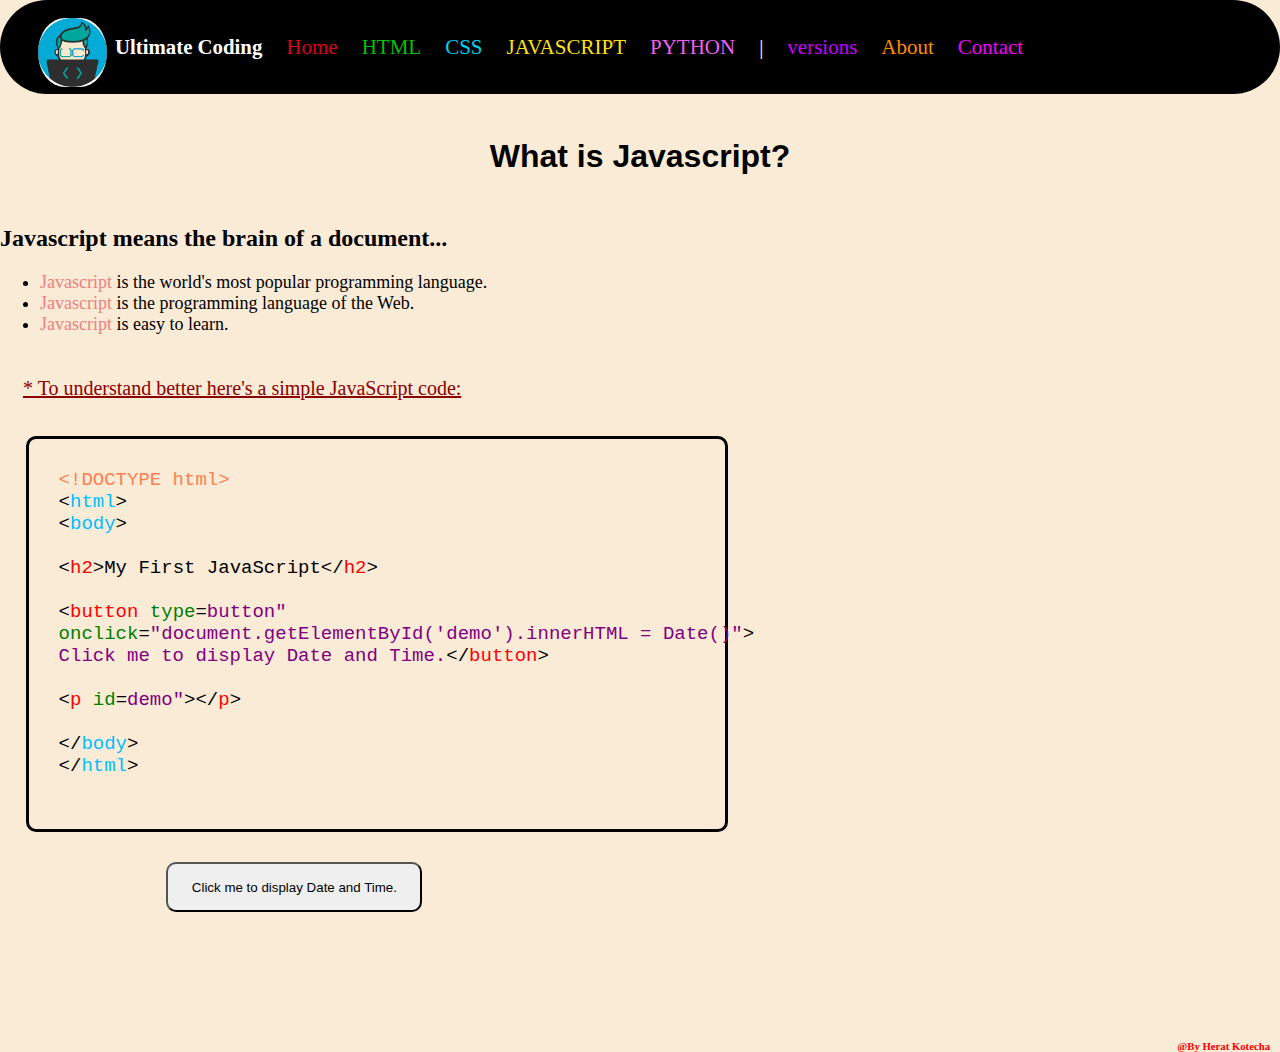
<file: javascript.html>
<!DOCTYPE html>
<html lang="en">
<head>
    <link rel="stylesheet" href="style.css">
    <meta charset="UTF-8">
    <meta http-equiv="X-UA-Compatible" content="IE=edge">
    <meta name="viewport" content="width=device-width, initial-scale=1.0">
    <title>Ultimate Coding</title>
</head>
<body>
    <nav>
        <ul>
            <li class="brand"><img src="UC_coder.png">Ultimate Coding</li>
            <li class="link"><a class="linkone" href="homepage.html">Home</a> </li>
            <li class="link"><a class="linktwo" href="html.html">HTML </a> </li>
            <li class="link"><a class="linkthree" href="css.html"> CSS</a></li>
            <li class="link"><a class="linkfour" href="javascript.html"> JAVASCRIPT</a></li>
            <li class="link"><a class="linkfve" href="python.html"> PYTHON</a></li>
            <li class="link" style="color: #fff">|</li>
            <li class="link"><a class="linkfive" href="versions.html"> versions</a></li>
            <li class="link"><a class="linkfive" style="color: rgb(255, 140, 0);" href="about.html"> About</a></li>
            <li class="link"><a class="linkfive" style="color: rgb(242, 0, 255);" href="contact.html"> Contact</a></li>
        </ul>
    </nav>
    <h1>What is Javascript?</h1>
    <h2 style="font-family: cursive; margin-bottom: 20px;">Javascript means the brain of a document...</h2>
    <ul class="whathtml">
        <li><span class="HTML_WHATHTML_ZEROONE_UC">Javascript</span> is the world's most popular programming language.</li>
        <li><span class="HTML_WHATHTML_ZEROONE_UC">Javascript</span> is the programming language of the Web.</li>
        <li><span class="HTML_WHATHTML_ZEROONE_UC">Javascript</span> is easy to learn.</li> <br> <br>
    </ul>

    <h3 class="simplehtmllearnh3"> * To understand better here's a simple JavaScript code:</h3><br><br>

<div class="UC_code_two_htmlHigh" style>
    <pre class=" CodeMirror-line "><span style="padding-right: 0.1px;"><span class="cm-m-xml cm-meta" style="color: coral;">&lt;!DOCTYPE html&gt;</span></span></pre><pre class=" CodeMirror-line "><span style="padding-right: 0.1px;"><span class="cm-m-xml cm-tag cm-bracket">&lt;</span><span class="cm-m-xml cm-tag" style="color: deepskyblue;">html</span><span class="cm-m-xml cm-tag cm-bracket">&gt;</span></span></pre><pre class=" CodeMirror-line "><span style="padding-right: 0.1px;"><span class="cm-m-xml cm-tag cm-bracket">&lt;</span><span class="cm-m-xml cm-tag" style="color: deepskyblue;">body</span><span class="cm-m-xml cm-tag cm-bracket">&gt;</span></span></pre><pre class=" CodeMirror-line "><span style="padding-right: 0.1px;"><span cm-text="">​</span></span></pre><pre class=" CodeMirror-line "><span style="padding-right: 0.1px;"><span class="cm-m-xml cm-tag cm-bracket">&lt;</span><span class="cm-m-xml cm-tag" style="color: red;">h2</span><span class="cm-m-xml cm-tag cm-bracket">&gt;</span><span class="cm-m-xml">My First JavaScript</span><span class="cm-m-xml cm-tag cm-bracket">&lt;/</span><span class="cm-m-xml cm-tag" style="color: red;">h2</span><span class="cm-m-xml cm-tag cm-bracket">&gt;</span></span></pre><pre class=" CodeMirror-line "><span style="padding-right: 0.1px;"><span cm-text="">​</span></span></pre><pre class=" CodeMirror-line "><span style="padding-right: 0.1px;"><span class="cm-m-xml cm-tag cm-bracket">&lt;</span><span class="cm-m-xml cm-tag" style="color: red;">button</span><span class="cm-m-xml"> </span><span class="cm-m-xml cm-attribute" style="color: green;">type</span><span class="cm-m-xml">=</span><span class="cm-m-xml cm-string" style="color: purple;">button"</span></span></pre><pre class=" CodeMirror-line "><span style="padding-right: 0.1px;"><span class="cm-m-xml cm-attribute" style="color: green;">onclick</span><span class="cm-m-xml">=</span><span class="cm-m-xml cm-string" style="color: purple;">"document.getElementById('demo').innerHTML = Date()"</span><span class="cm-m-xml cm-tag cm-bracket">&gt;</span></span></pre><pre class=" CodeMirror-line "><span style="padding-right: 0.1px;"><span class="cm-m-xml" style="color: purple;">Click me to display Date and Time.</span><span class="cm-m-xml cm-tag cm-bracket">&lt;/</span><span class="cm-m-xml cm-tag" style="color: red;">button</span><span class="cm-m-xml cm-tag cm-bracket">&gt;</span></span></pre><pre class=" CodeMirror-line "><span style="padding-right: 0.1px;"><span cm-text="">​</span></span></pre><pre class=" CodeMirror-line "><span style="padding-right: 0.1px;"><span class="cm-m-xml cm-tag cm-bracket">&lt;</span><span class="cm-m-xml cm-tag" style="color: red;">p</span><span class="cm-m-xml"> </span><span class="cm-m-xml cm-attribute" style="color: green;">id</span><span class="cm-m-xml">=</span><span class="cm-m-xml cm-string" style="color: purple;">demo"</span><span class="cm-m-xml cm-tag cm-bracket">&gt;&lt;/</span><span class="cm-m-xml cm-tag" style="color:red ;">p</span><span class="cm-m-xml cm-tag cm-bracket">&gt;</span></span></pre><pre class=" CodeMirror-line "><span style="padding-right: 0.1px;"><span cm-text="">​</span></span></pre><pre class=" CodeMirror-line "><span style="padding-right: 0.1px;"><span class="cm-m-xml cm-tag cm-bracket">&lt;/</span><span class="cm-m-xml cm-tag" style="color: deepskyblue;">body</span><span class="cm-m-xml cm-tag cm-bracket">&gt;</span></span></pre><pre class=" CodeMirror-line "><span style="padding-right: 0.1px;"><span class="cm-m-xml cm-tag cm-bracket">&lt;/</span><span class="cm-m-xml cm-tag" style="color: deepskyblue;">html</span><span class="cm-m-xml cm-tag cm-bracket">&gt;</span><span class="cm-m-xml"> </span></span></pre><pre class=" CodeMirror-line "><span style="padding-right: 0.1px;"><span cm-text="">​</span></span></pre></div>

    <button class="JS_UC_first_demo_button" type="button" onclick="document.getElementById('JS_UC_first_demo_button_p').innerHTML = Date()">Click me to display Date and Time.</button>
    <p id="JS_UC_first_demo_button_p"></p>
<footer>
    <h6 class="UC_website_by_HK">@By Herat Kotecha</h6>
</footer>

    <p id="JS_UC_first_demo_button_p"></p>
    <script src="script.js"></script>
</body>
</html>
</file>
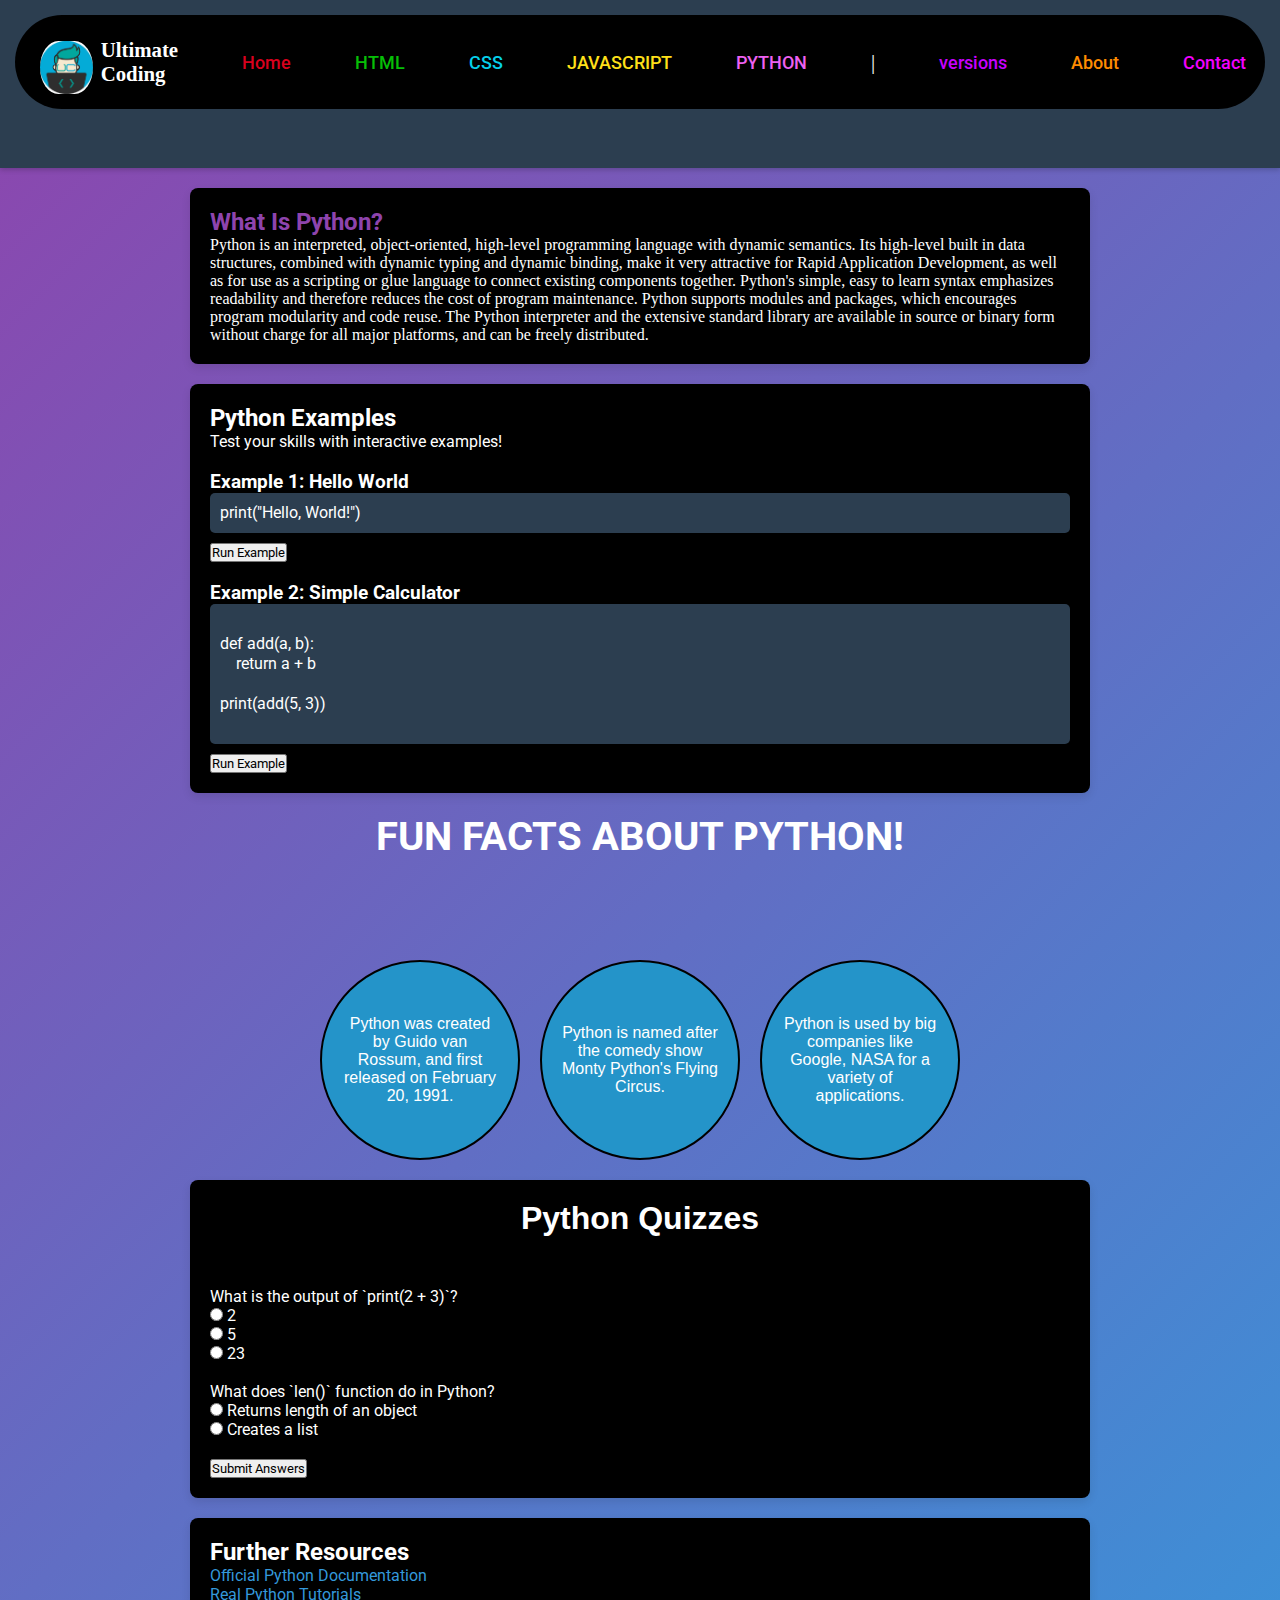
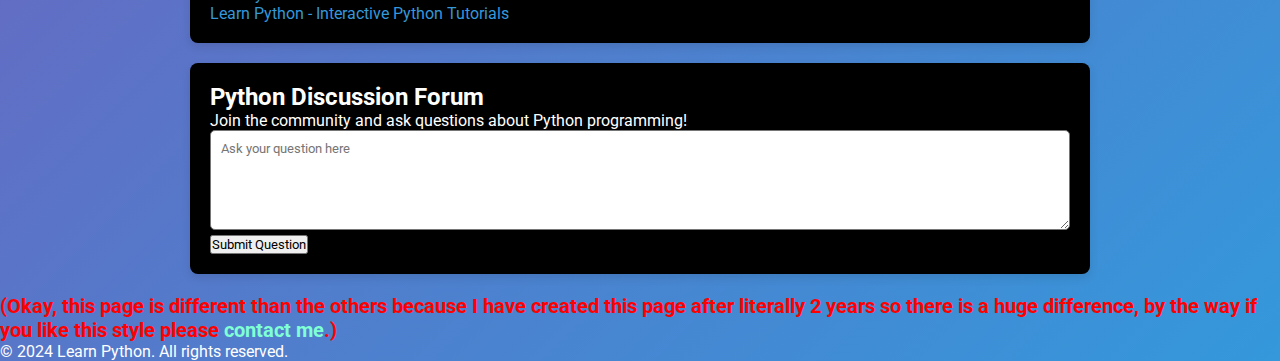
<file: python.html>
<!DOCTYPE html>
<html lang="en">
<head>
    <meta charset="UTF-8">
    <meta name="viewport" content="width=device-width, initial-scale=1.0">
    <title>Ultimate Coding</title>
    <link rel="stylesheet" href="python.css">
    <link rel="stylesheet" href="style.css">
    <link href="https://fonts.googleapis.com/css2?family=Roboto:wght@400;500&family=Poppins:wght@300;400&display=swap" rel="stylesheet">
</head>
<body>
    
    <header>
        <nav>
            <ul>
                <li class="brand"><img src="UC_coder.png">Ultimate Coding</li>
                <li class="link"><a class="linkone" href="homepage.html">Home</a> </li>
                <li class="link"><a class="linktwo" href="html.html">HTML </a> </li>
                <li class="link"><a class="linkthree" href="css.html"> CSS</a></li>
                <li class="link"><a class="linkfour" href="javascript.html"> JAVASCRIPT</a></li>
                <li class="link"><a class="linkfve" href="python.html"> PYTHON</a></li>
                <li class="link" style="color: #fff">|</li>
                <li class="link"><a class="linkfive" href="versions.html"> versions</a></li>
                <li class="link"><a class="linkfive" style="color: rgb(255, 140, 0);" href="about.html"> About</a></li>
                <li class="link"><a class="linkfive" style="color: rgb(242, 0, 255);" href="contact.html"> Contact</a></li>
            </ul>
        </nav>
    </header>

        <!-- Header Navigation -->
    <!-- Tutorials Section -->
    <section id="tutorials" class="section card">
        <h2 class="python">What Is Python?</h2>
        <p class="whatpy">Python is an interpreted, object-oriented, high-level programming language with dynamic semantics. Its high-level built in data structures, combined with dynamic typing and dynamic binding, make it very attractive for Rapid Application Development, as well as for use as a scripting or glue language to connect existing components together. Python's simple, easy to learn syntax emphasizes readability and therefore reduces the cost of program maintenance. Python supports modules and packages, which encourages program modularity and code reuse. The Python interpreter and the extensive standard library are available in source or binary form without charge for all major platforms, and can be freely distributed.</p>
    </section>

    <!-- Examples Section -->
    <section id="examples" class="section card">
        <h2>Python Examples</h2>
        <p>Test your skills with interactive examples!</p>
        <div class="example">
            <h3>Example 1: Hello World</h3>
            <pre><code>print("Hello, World!")</code></pre>
            <button onclick="runExample1()">Run Example</button>
        </div>
        <div class="example">
            <h3>Example 2: Simple Calculator</h3>
            <pre><code>
def add(a, b):
    return a + b

print(add(5, 3))
            </code></pre>
            <button onclick="runExample2()">Run Example</button>
        </div>
    </section>

    <h2 class="ffpy">FUN FACTS ABOUT PYTHON!</h2>

    <!-- Fun Fact Section -->
    <style>
        /* Container to hold all the boxes */
        .container {
            display: flex;
            justify-content: center; /* Centers the boxes horizontally */
            align-items: center; /* Centers the boxes vertically */
            margin-top: 100px;
        }

        /* General style for the boxes */
        .square-box, .square-boxtwo, .square-boxthree {
            border: 2px solid #000;
            padding: 20px;
            width: 200px;
            height: 200px;
            font-family: Arial, sans-serif;
            font-size: 16px;
            background-color: #2494c9;
            box-sizing: border-box;
            display: flex;
            align-items: center;
            justify-content: center;
            text-align: center;
            border-radius: 50%; /* Fully round the boxes */
            margin: 0 10px;
        }


    </style>
      <div class="container">
        <div class="square-box">
            Python was created by Guido van Rossum, and first released on February 20, 1991.
        </div>

        <div class="square-boxtwo">
            Python is named after the comedy show Monty Python's Flying Circus.
        </div>

        <div class="square-boxthree">
            Python is used by big companies like Google, NASA for a variety of applications.
        </div>
    </div>

    <!-- Quizzes Section -->
    <section id="quizzes" class="section card">
        <h1>Python Quizzes</h1>
        <form>
            <label>What is the output of `print(2 + 3)`?</label><br>
            <input type="radio" name="quiz1" value="a"> 2<br>
            <input type="radio" name="quiz1" value="b"> 5<br>
            <input type="radio" name="quiz1" value="c"> 23<br><br>
            
            <label>What does `len()` function do in Python?</label><br>
            <input type="radio" name="quiz2" value="a"> Returns length of an object<br>
            <input type="radio" name="quiz2" value="b"> Creates a list<br><br>
            
            <button type="submit">Submit Answers</button>
        </form>
    </section>

    <!-- Resources Section -->
    <section id="resources" class="section card">
        <h2>Further Resources</h2>
        <ul>
            <li><a href="https://docs.python.org/3/">Official Python Documentation</a></li>
            <li><a href="https://realpython.com/">Real Python Tutorials</a></li>
            <li><a href="https://www.learnpython.org/">Learn Python - Interactive Python Tutorials</a></li>
        </ul>
    </section>

    <!-- Forum Section -->
    <section id="forum" class="section card">
        <h2>Python Discussion Forum</h2>
        <p>Join the community and ask questions about Python programming!</p>
        <form>
            <textarea placeholder="Ask your question here"></textarea><br>
            <button type="submit">Submit Question</button>
        </form>
    </section>
    <h2 style="font-size: 20px; color: rgb(255, 0, 0);">(Okay, this page is different than the others because I have created this page after literally 2 years so there is a huge difference, by the way if you like this style please <a href="contact.html" style="color: aquamarine;">contact me</a>.)</h2>

    <!-- Footer -->
    <footer>
        <p>&copy; 2024 Learn Python. All rights reserved.</p>
    </footer>
    
    <script src="python.js"></script>
</body>
</html>
</file>
<file: style.css>
@import url('https://fonts.googleapis.com/css2?family=Ubuntu&display=swap');
@import url('https://fonts.googleapis.com/css2?family=Varela+Round&display=swap');
body{
  background-color: antiquewhite;
}

*{
  margin: 0;
  padding: 0;
}

h1{
  text-align: center;
  margin-bottom: 50px;
  font-family: "Bebas Neue rev=7", sans-serif;
}

.leftpointer{
	float: right;
	width: 204px;
  border-radius: 10px;
}

.introtocode{
  border-style: solid;
  padding: 30px;
  font-family: cursive;
  font-size: 18px;
  margin-bottom: 30px;
}

.knowcod{
  margin-left: 30px;
}

nav{
  font-family: 'Ubuntu', sans-serif;
}

nav ul{
  display: flex;
  align-items: center;
  list-style-type: none;
  height: 94px;
  background-color: black;
  margin-bottom: 44px;
  color: white;
  border-radius: 70px;
}

nav ul li{
	color: white;
    padding: 0 12px;
    font-family: cursive;
    font-size: 21px;
}

a.linkone{
	color: #D9001D;
  text-decoration: none;
}

a.linkone:hover{
	color: #B30018;
  text-decoration: none;
}

a.linktwo{
	color: #06BF06;
  text-decoration: none;
}

a.linktwo:hover{
	color: #006E37;
  text-decoration: none;
}

a.linkthree{
	color: #05D0EB;
  text-decoration: none;
}

a.linkthree:hover{
	color: #079BF5;
  text-decoration: none;
}

a.linkfour{
	color: #FFE019;
  text-decoration: none;
}

a.linkfour:hover{
	color: #EDAF28;
  text-decoration: none;
}

a.linkfive{
  color: rgb(200, 0, 255);
  text-decoration: none;
}

a.linkfive:hover{
	color: #d6d7dd;
  text-decoration: none;
}

a.linkfve{
  color: rgb(237, 97, 241);
  text-decoration: none;
}

a.linkfve:hover{
	color: #c912da;
  text-decoration: none;
}

details{
  text-align: center;
  justify-content: center;
  width: 10%;
  size: 10%;
}

.brand img{
    width: 69px;
    border-radius: 62px;   
    margin-top: 10px;
    padding: 0 8px;
}

.brand{
  display: flex;
  align-items: center;
  font-weight: bolder;
  font-size: 1.3rem;
  margin-left: 18px;
}

.whathtml{
  margin-left: 40px;
  font-size: 18px;
}

.U-C-htmlexample_page_one_starting_simple{
	margin-left: 2%;
	font-size: 19px;
	border-radius: 10px;
	border-color: black;
	border-style: solid;
	padding: 30px;
	width: 379px;
  margin-bottom: 70px;
}

.simplehtmllearnh3{
	font-family: italic;
	font-weight: lighter;
	font-size: 20px;
	margin-left: 23px;
  text-decoration: underline;
  color: darkred;
}

.UC_example_zeroone_doctype{
  color: lightcoral;
}

.whtishtml_ul_UC_zeroone{
  margin-left: 30px;
  font-family: cursive;
  font-size: 15px;
  margin-bottom: 30px;
}

.UC_class_attri{
  margin-left: 20px;
  font-family: cursive;
  font-size: 15px;
  margin-bottom: 30px;
}

.UC_code_one_htmlHigh{
  margin-left: 2%;
    font-size: 19px;
    border-radius: 10px;
    border-color: black;
    border-style: solid;
    padding: 30px;
    width: 379px;
    margin-bottom: 30px;
}

.when_run_UC{
  margin-left: 50%;
  font-size: 25px;
  font-family: monospace;
}

.HTML_WHATHTML_ZEROONE_UC{
  color: lightcoral;
}

.CSS_WHATCSS_ZEROONE_UC{
    color: lightcoral;
}

.when_run_UC_zeroone_new_img{
  float: right;
  margin-right: 30%;
  margin-top: 10px;
  border-radius: 20px;
  height: 350px;
}

.UC_example_one_tokyo_exone{
  float: right;
  margin-right: 30%;
  margin-top: 10px;
  border-radius: 20px;
  height: 492px;
}

.UC_efffdgtrg_oeoertf{
  float: right;
  margin-right: 30%;
  margin-top: 10px;
  border-radius: 20px;
  height: 404px;
}

.U-C-css_example_page_one_starting_simple {
  margin-left: 2%;
  font-size: 19px;
  border-radius: 10px;
  border-color: black;
  border-style: solid;
  padding: 30px;
  width: 379px;
  margin-bottom: 70px;
}

.when_run_UC_css{
    margin-left: 35%;
    margin-top: -28%;
    font-family: monospace;
    font-size: 30px;
}

.UC_example_two_ddd_extwo{
  width: 433px;
  height: 287px;
  margin-left: 47%;
  margin-top: -9%;
  border-radius: 10px;
}

.UC_code_two_htmlHigh{
  margin-left: 2%;
    font-size: 19px;
    border-radius: 10px;
    border-color: black;
    border-style: solid;
    padding: 30px;
    width: 636px;
    margin-bottom: 30px;
}

.JS_UC_first_demo_button{
  margin-left: 13%;
  width: 256px;
  height: 50px;
  margin-bottom: 13px;
  border-radius: 10px;
  cursor: pointer;
}

#JS_UC_first_demo_button_p{
  font-family: cursive;
  font-size: 20px;
  margin-left: 30px;
}

.UC_website_by_HK{
  font-family: cursive;
  text-align: right;
  margin-top: 9%;
  margin-right: 10px;
  color: red;
}

.UC_1_que{
  color: red;
}

.intro_UC_code{
  color: green;
}

.UC_coder{
	float: right;
	width: 204px;
  border-radius: 88px;
  margin-right: 50px;
}

.cookie-container {
  position: fixed;
  bottom: -100%;
  left: 0;
  right: 0;
  background: #2f3640;
  color: #f5f6fa;
  padding: 0 32px;
  box-shadow: 0 -2px 16px rgba(47, 54, 64, 0.39);

  transition: 400ms;
}

.cookie-container.active {
  bottom: 0;
}

.cookie-container a {
  color: #f5f6fa;
}

.cookie-btn {
  background: #e84118;
  border: 0;
  color: #f5f6fa;
  padding: 12px 48px;
  font-size: 18px;
  margin-bottom: 16px;
  border-radius: 8px;
  cursor: pointer;
}

.UC_Coding_package{
  background: #e84118;
  border: 0;
  color: #f5f6fa;
  padding: 12px 48px;
  font-size: 18px;
  margin-bottom: 16px;
  border-radius: 8px;
  cursor: pointer;
  text-decoration: none
}

.UC_code_deeper{
  margin-top: 50px;
  margin-left: 30px;
  font-family: sans-serif;
}
</file>
<file: python.css>
/* General styles */
* {
    margin: 0;
    padding: 0;
    box-sizing: border-box;
    font-family: 'Roboto', sans-serif;
}

body {
    background: linear-gradient(135deg, #8e44ad, #3498db);
    color: rgb(255, 255, 255);
    overflow-x: hidden;
}

a {
    text-decoration: none;
    color: #3498db;
}

ul {
    list-style-type: none;
}

.ffpy {
    text-align: center;
    font-size: 40px;
}

/* Header */
header {
    background-color: #2c3e50;
    padding: 15px;
    box-shadow: 0 2px 5px rgba(0, 0, 0, 0.2);
}

header nav ul {
    display: flex;
    justify-content: center;
}

header nav ul li {
    margin: 0 20px;
}

header nav ul li a {
    color: white;
    font-size: 18px;
    font-weight: 500;
    transition: color 0.3s;
}

header nav ul li a:hover {
    color: #ecf0f1;
}

/* Section Styling */
.section {
    padding: 30px;
    margin: 20px auto;
    background-color: #000000;
    border-radius: 8px;
    box-shadow: 0 4px 10px rgba(0, 0, 0, 0.1);
    width: 90%;
    max-width: 900px;
    transition: transform 0.3s ease, box-shadow 0.3s ease;
}

.section:hover {
    transform: scale(1.02);
    box-shadow: 0 8px 15px rgba(0, 0, 0, 0.2);
}

/* Specific Section Styles */
.home-section {
    display: flex;
    justify-content: center;
    align-items: center;
    flex-direction: column;
    height: 100vh;
    text-align: center;
}

.home-section h1 {
    font-size: 3rem;
    margin-bottom: 20px;
}

.home-section p {
    font-size: 1.2rem;
    margin-bottom: 30px;
}

.button {
    background-color: #3498db;
    color: white;
    padding: 15px 30px;
    font-size: 1rem;
    border: none;
    border-radius: 25px;
    cursor: pointer;
    transition: background-color 0.3s ease;
}

.button:hover {
    background-color: #2980b9;
}

/* Card Style for Examples, Quizzes, etc. */
.card {
    background-color: #000000;
    border-radius: 8px;
    padding: 20px;
}

.python {
    color: #8e44ad;
}

.whatpy {
    color: #ffffff;
    font-family: Comic;
}

.example {
    margin-top: 20px;
}

.example pre {
    background-color: #2c3e50;
    color: #ffffff;
    padding: 10px;
    border-radius: 5px;
    font-family: 'Courier New', monospace;
    overflow-x: auto;
}

.example button {
    margin-top: 10px;
}

/* Form Inputs and Textareas */
textarea {
    width: 100%;
    height: 100px;
    padding: 10px;
    border-radius: 5px;
}
</file>
